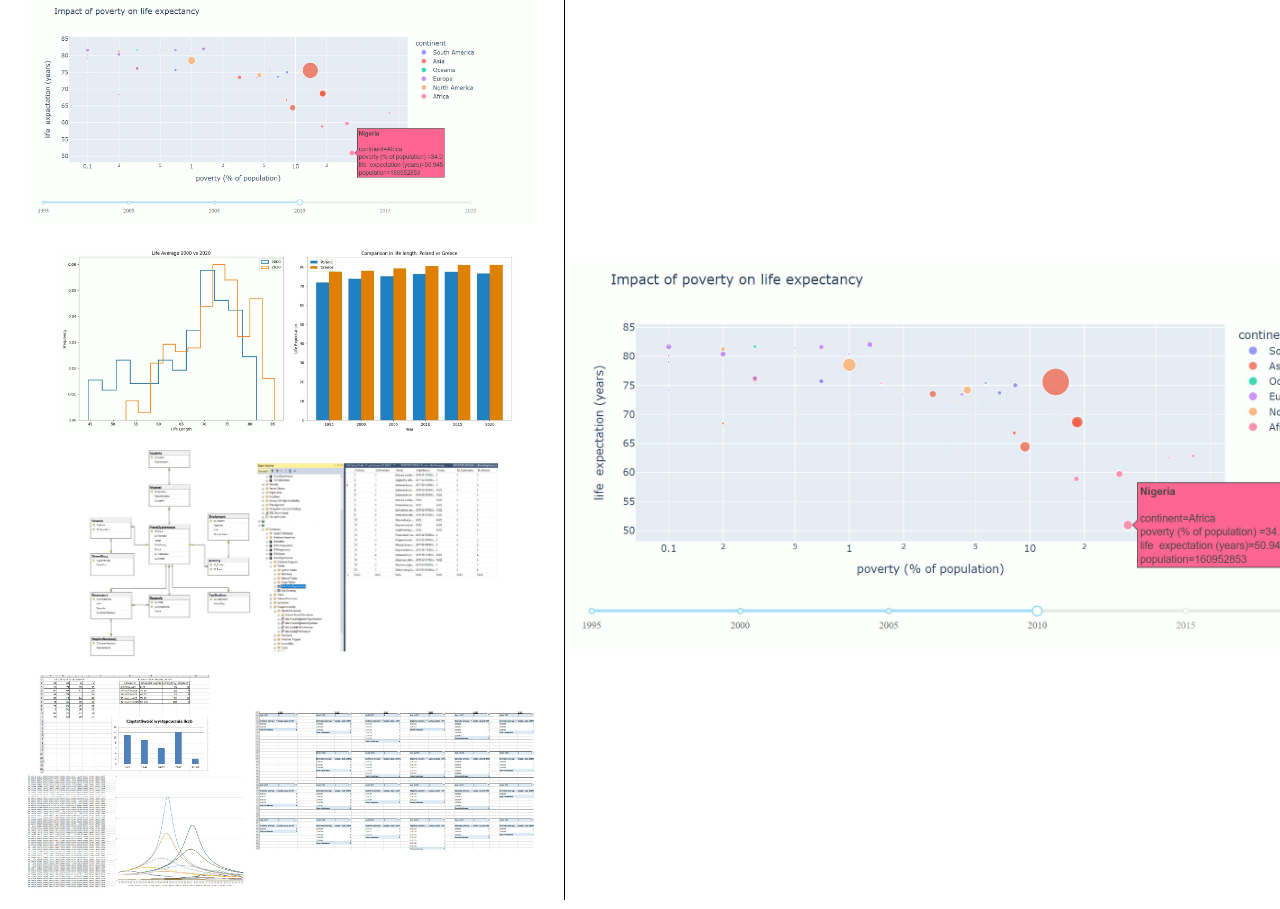
<file: index.html>
<!DOCTYPE html>
<html lang="en">
<head>
    <meta charset="UTF-8">
    <meta http-equiv="X-UA-Compatible" content="IE=edge">
    <meta name="viewport" content="width=device-width, initial-scale=1.0">
    <title>DS Portfolio</title>
    <link rel="stylesheet" href="./resources/css/style.css">
</head>
<body>
    <div id="preloader">

    </div>
    <div id="show">
        <script src="./resources/js/preloader.js"></script>
    <div class="main">
        <div class="lewy">
            
        <div class="item">
            <a href="https://github.com/TarczG/dashApp">
            <img src="./resources/images/plot0.jpeg"  class="image">
            <div class="higerLayer">
               
                    <div class="text">PYTHON + DASH</div>
               
            </div>
        </a>
        </div>
        <div class="item">
            <a href="https://github.com/TarczG/dashApp">
            <img src="./resources/images/plot1.jpeg"   class="image">
            <div class="higerLayer">

                    <div class="text">PYTHON + VISUALISATION</div>
            
            </div>
        </a>
        </div>
        <div class="item">
            <a href="https://github.com/TarczG/Baza-Danych-Prac-Dyplomowych">
            <img src="./resources/images/sql1.jpg"   class="image">

            <div class="higerLayer">
             
                    <div class="text">SQL + MS SERVER</div>
               
            </div>
        </a>
        </div>
        <div class="item">


            <img src="./resources/images/plot3.jpg"   class="image">
            
            <div class="higerLayer">
                    <div class="text">EXCEL + VBA</div>
            </div>

        </div>
        </div>
        <div class="prawy">
            <div class="slideshow">
                <div class="slide">
                    <img src="./resources/images/sql2.jpg" >
                </div>
                <div class="slide">
                    <img src="./resources/images/plot0.jpeg" >
                </div>
                <div class="slide">
                    <img src="./resources/images/plot2.jpg" >
                </div>
                <div class="slide">
                    <img src="./resources/images/plot3.jpg" >
                </div>
            </div>
        </div>
    </div>
    <script src="./resources/js/scriptSlide.js"></script>
</body>
</html>
</file>
<file: resources/css/style.css>
*{
  padding: 0 0 0 0 ;
  margin: 0 0 0 0 ;
  color: #000;
  font-family: 'Roboto', sans-serif;
  text-decoration: none;
}

.main{
    height :900px;

    width: 1880px;
}
.lewy{
    height :100%;
    width: 30%;

    display: inline-block;
    border-right: 1px black solid;
    
}
.prawy{
    height :900px;
    width: 69%;

    display: inline-block;
    position: absolute;
    top:5px;
}

.item {
    position: relative;
    width:100%;
    height: 25%;
    z-index: 10;
    
  }
  
  .image {
    display: block;
    width: 100%;
    height: 100%;
    object-fit: contain;
  }
  
  .higerLayer {
    position: absolute;
    bottom: 0;
    left: 0;
    right: 0;
    background-color: rgba(0, 0, 0,0.85);
    overflow: hidden;
    width: 0;
    height: 100%;
    transition: .7s ease;
  }
  
  .item:hover .higerLayer {
    width: 100%;
  }
  
  .text {
    color: white;
    font-size: 20px;
    position: absolute;
    top: 50%;
    left: 50%;
    transform: translate(-50%, -50%);
    white-space: nowrap;
  }

  .slide img{
    height: 900px;
    width: 100%;
    object-fit: contain;
    animation: nextSlide 1000ms;
  }

  #preloader{
    height: 100%;
    width: 100%;
    background: #fff url(../images/preloader.gif)no-repeat center center;
    position: fixed;
    z-index: 80;
}

#show{
    animation: nextSlide 1000ms;
}

  @keyframes nextSlide {
    0%{
        opacity: 0.3;
    }
    100%{
        opacity: 1;
    }
}
</file>
